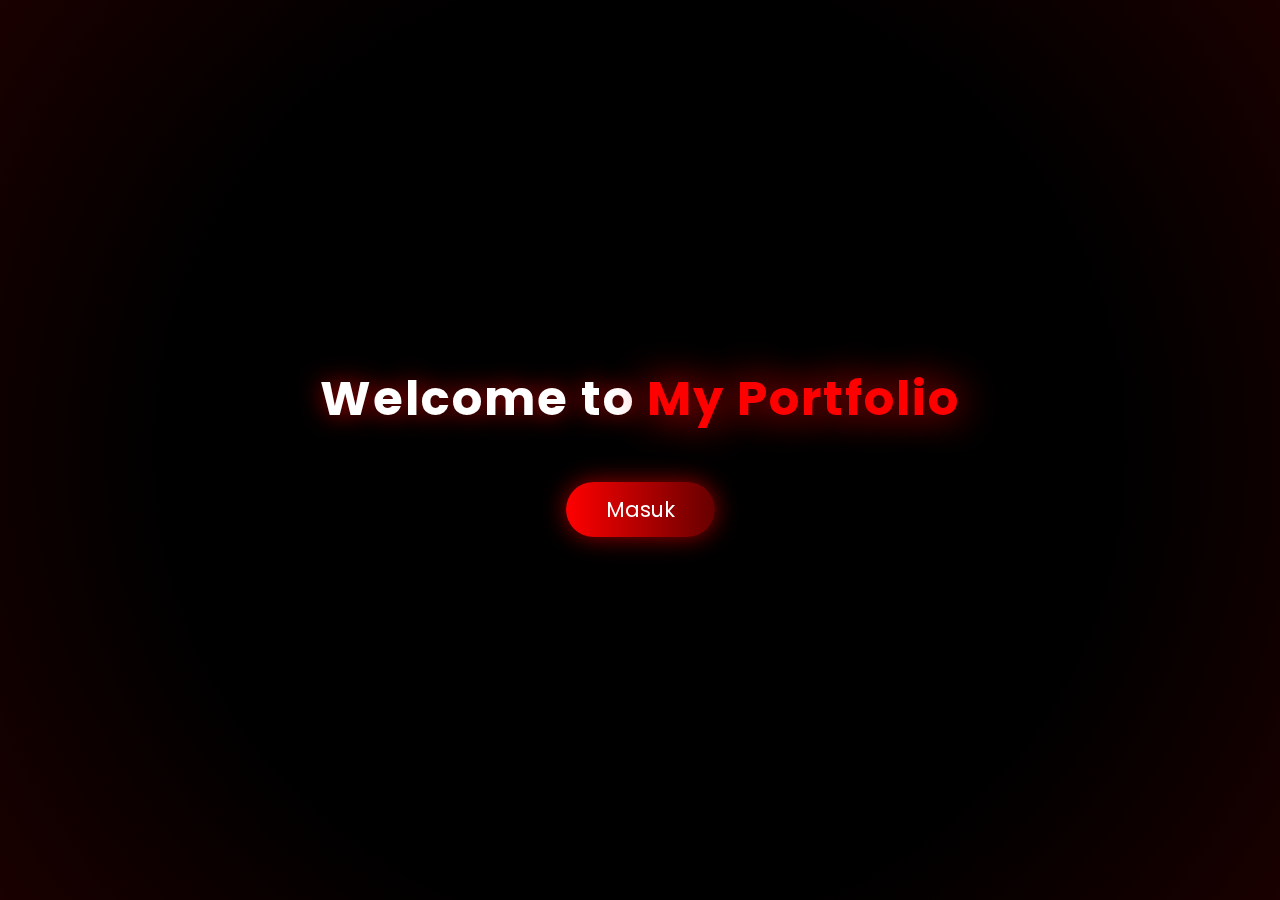
<file: index.html>
<!DOCTYPE html>
<html lang="en">

<head>

    <!-- Pengaturan karakter encoding untuk mendukung semua karakter Unicode -->
    <meta charset="UTF-8">

    <!-- Pengaturan viewport untuk responsivitas pada perangkat mobile -->
    <meta name="viewport" content="width=device-width, initial-scale=1.0">

    <!-- 
      Import Font Awesome untuk ikon sosial media dan navigasi
      Versi 6.5.1 dipilih untuk fitur dan ikon terbaru 
    -->
    <link rel="stylesheet" href="https://cdnjs.cloudflare.com/ajax/libs/font-awesome/6.5.1/css/all.min.css">

    <!-- 
      Import AOS (Animate On Scroll) library
      Digunakan untuk membuat animasi scroll yang menarik 
    -->
    <link rel="stylesheet" href="https://unpkg.com/aos@next/dist/aos.css" />

    <!-- Import file CSS custom untuk styling tambahan -->
    <link rel="stylesheet" href="style.css">
    <title>Portfolio Website</title>
</head>

<body>
<!-- 🔥 INTRO SECTION -->
<div class="intro">
  <div class="intro-content">
    <div class="intro-text">Welcome to <span>My Portfolio</span></div>
    <button class="enter-btn">Masuk</button>
  </div>
</div>
    <!-- 
      Navigation Section
      - Menggunakan sistem grid untuk layout
      - Includes logo dan menu navigasi
      - Responsive dengan hamburger menu untuk mobile 
    -->
    <nav>
        <div class="nav-container">

            <!-- 
              Logo dengan animasi zoom-in
              data-aos-duration: 1500ms untuk animasi yang smooth 
            -->
            <div class="logo" data-aos="zoom-in" data-aos-duration="1500">
                M.Raffi <span>Firmansyah</span>
            </div>

            <!-- 
              Navigation Links
              - Menggunakan fade-up animation dengan delays bertingkat
              - Active class untuk halaman yang sedang aktif 
            -->
            <div class="links">
                <div class="link active" data-aos="fade-up" data-aos-duration="1500" data-aos-delay="100"><a
                        href="index.html">Home</a></div>
                <div class="link" data-aos="fade-up" data-aos-duration="1500" data-aos-delay="200"><a
                        href="about.html">About</a></div>
                <div class="link" data-aos="fade-up" data-aos-duration="1500" data-aos-delay="300"><a
                        href="skill.html">Skills</a></div>
                <div class="link" data-aos="fade-up" data-aos-duration="1500" data-aos-delay="400"><a
                        href="service.html">Service</a></div>
                <div class="link" data-aos="fade-up" data-aos-duration="1500" data-aos-delay="500"><a
                        href="contact.html">Contact</a></div>
            </div>
        </div>

        <!-- 
          Hamburger Menu Icon
          - Muncul pada tampilan mobile
          - Menggunakan Font Awesome icon
          - onClick handler untuk membuka menu 
        -->
        <i class="fa-solid fa-bars hamburg" onclick="hamburg()"></i>

        <!-- 
          Dropdown Menu untuk Mobile
          - Berisi link navigasi yang sama
          - Muncul ketika hamburger menu diklik
          - Includes tombol close (x) 
        -->
        <div class="dropdown">
            <div class="links">
                <a href="index.html">Home</a>
                <a href="about.html">About</a>
                <a href="skill.html">Skills</a>
                <a href="service.html">Service</a>
                <a href="contact.html">Contact</a>
                <i class="fa-solid fa-xmark cancel" onclick="cancel()"></i>
            </div>
        </div>
    </nav>

    <!-- 
      Main Content Section
      - Menggunakan grid untuk layout dua kolom
      - Includes teks intro dan gambar profil 
    -->
    <section>
        <div class="main-container">
            <!-- 
              Content Container
              - Berisi heading, typewriter effect, dan social links
              - Setiap elemen memiliki animasi AOS yang berbeda 
            -->
            <div class="content">
                <!-- Heading dengan fade-left animation -->
                <h1 data-aos="fade-left" data-aos-duration="1500" data-aos-delay="700">Hey I'm <span>Raffi</span>
                </h1>

                <!-- 
                  Typewriter Effect
                  - Menggunakan JavaScript untuk animasi ketik
                  - Fade-right animation untuk container 
                -->
                <div data-aos="fade-right" data-aos-duration="1500" data-aos-delay="900" class="typewriter">I'm a <span
                        class="typewriter-text"></span><label for="">|</label></div>

                <!-- Paragraf deskripsi dengan flip-down animation -->
                <p data-aos="flip-down" data-aos-duration="1500" data-aos-delay="1100">Hai! Saya seorang Engineering Developer yang mencintai tantangan teknologi.
Setiap baris kode yang saya tulis adalah langkah menuju masa depan yang lebih pintar dan terhubung.
Mari kita ubah ide besar menjadi kenyataan digital yang luar biasa!</p>

                <!-- 
                  Social Media Links
                  - Menggunakan Font Awesome icons
                  - Fade-up animation dengan delays bertingkat 
                -->
                <div class="social-links">
                    <a data-aos="fade-up" data-aos-duration="1500" data-aos-delay="1300"><i
                            class="fa-brands fa-linkedin"></i></a>
                    <a href="#" data-aos="fade-up" data-aos-duration="1500" data-aos-delay="1400"><i
                            class="fa-brands fa-github"></i></a>
                    <a href="#" data-aos="fade-up" data-aos-duration="1500" data-aos-delay="1500"><i
                            class="fa-brands fa-facebook"></i></a>
                    <a href="#" data-aos="fade-up" data-aos-duration="1500" data-aos-delay="1600"><i
                            class="fa-brands fa-twitter"></i></a>
                </div>

                <!-- 
                  Download CV Button
                  - Zoom-out animation dengan delay terpanjang
                  - Styling didefinisikan di CSS 
                -->
                <div class="btn" data-aos="zoom-out" data-aos-duration="1500" data-aos-delay="1800">
                   <a href="cvraffi.pdf"><button>Download CV</button> </a>
                </div>
            </div>

            <!-- 
              Image Container
              - Menggunakan zoom-in animation
              - Durasi lebih panjang (3000ms) untuk efek dramatic 
            -->
            <div class="image" data-aos="zoom-in" data-aos-duration="3000">
                <img src="raffi5.jpeg" alt="">
            </div>
        </div>
    </section>

    <!-- 
      Script Imports
      - AOS library untuk animasi
      - Custom JavaScript untuk fungsionalitas tambahan 
    -->
    <script src="https://unpkg.com/aos@next/dist/aos.js"></script>
    <script>
        // Inisialisasi AOS dengan offset 0 untuk trigger tepat waktu
        AOS.init({ offset: 0, });
    </script>
    <script src="script.js"></script>
    <script>
    // 🔥 Intro dengan tombol "Masuk"
    const intro = document.querySelector('.intro');
    const enterBtn = document.querySelector('.enter-btn');

    enterBtn.addEventListener('click', () => {
        intro.classList.add('hidden'); // Sembunyikan intro
    });
</script>
</body>

</html>
<!-- Subscrbe YouTube Tamzidan Mahdiyin  -->
</file>
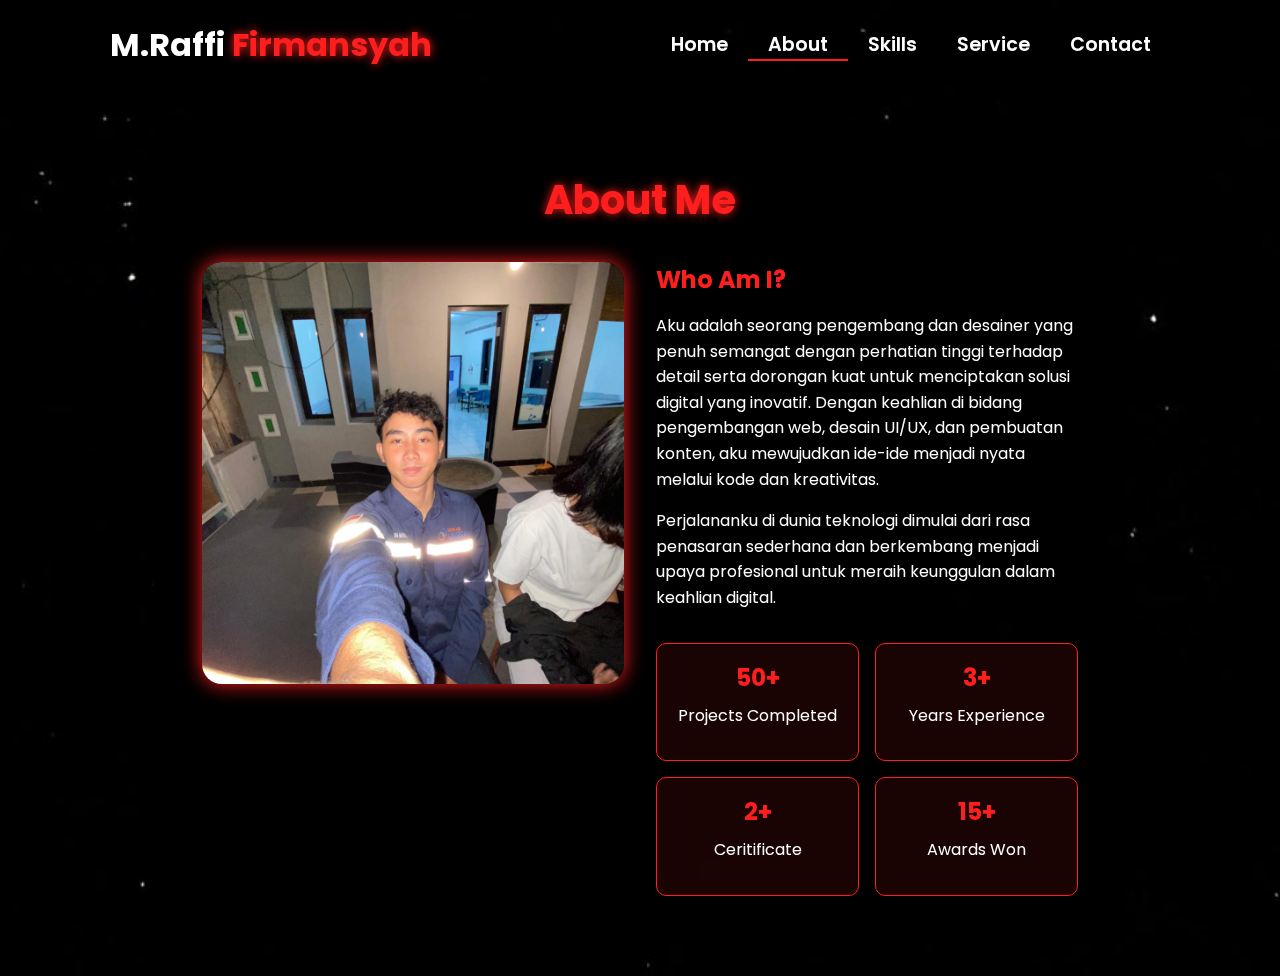
<file: about.html>
<!-- Subscribe Tamzidan Madiyin di YouTube -->

<!DOCTYPE html>
<html lang="en">

<head>
    <meta charset="UTF-8">
    <meta name="viewport" content="width=device-width, initial-scale=1.0">

    <!-- Link ke Font Awesome untuk ikon -->
    <link rel="stylesheet" href="https://cdnjs.cloudflare.com/ajax/libs/font-awesome/6.5.1/css/all.min.css">

    <!-- Link ke library animasi AOS -->
    <link rel="stylesheet" href="https://unpkg.com/aos@next/dist/aos.css" />

    <!-- CSS internal untuk styling halaman -->
    <style>
@import url("https://fonts.googleapis.com/css2?family=Poppins:wght@100;200;300;400;500;600&display=swap");

/* RESET */
* {
  padding: 0;
  margin: 0;
  font-family: "Poppins", sans-serif;
  box-sizing: border-box;
}

/* BODY */
body {
  width: 100%;
  min-height: 100vh;
  background-image: url("background.jpg");
  background-size: cover;
  overflow-x: hidden;
  position: relative;
  background-color: #0b0b0b;
}

/* NAVBAR */
nav {
  width: 100%;
  height: 10vh;
  position: relative;
  z-index: 1000;
}

.nav-container {
  width: 100%;
  height: 100%;
  display: flex;
  justify-content: space-around;
  align-items: center;
}

.logo {
  color: white;
  font-size: 2rem;
  font-weight: bold;
}

.logo span {
  color: #ff1e1e;
  text-shadow: 0 0 10px #ff1e1e;
}

.hamburg,
.cancel {
  cursor: pointer;
  position: absolute;
  right: 15px;
  top: 10px;
  color: white;
  display: none;
  font-size: clamp(2.5rem, 0.5rem + 5vw, 3rem);
}

.nav-container .links {
  display: flex;
}

.nav-container .links a {
  font-size: 1.2rem;
  color: white;
  margin: 0 20px;
  text-decoration: none;
  font-weight: 550;
  transition: 0.3s linear;
}

.nav-container .links a:hover {
  color: #ff1e1e;
  border-bottom: 2px solid #ff1e1e;
}

.nav-container .links .active {
  color: #ff1e1e;
  border-bottom: 2px solid #ff1e1e;
}

/* DROPDOWN */
.dropdown {
  z-index: 1000;
  position: fixed;
  top: 0;
  left: 0;
  right: 0;
  transform: translateY(-500px);
  width: 100%;
  height: auto;
  backdrop-filter: blur(4px) brightness(40%);
  box-shadow: 0 0 20px black;
  transition: 0.2s linear;
}

.dropdown .links a {
  display: flex;
  color: white;
  text-decoration: none;
  padding: 15px 0;
  justify-content: center;
  align-items: center;
  transition: 0.2s linear;
}

.dropdown .links a:hover {
  background-color: #ff1e1e;
}

/* ABOUT SECTION */
.about-container {
  width: 100%;
  min-height: 90vh;
  display: flex;
  justify-content: center;
  align-items: center;
  padding: 2rem;
  position: relative;
  z-index: 1;
}

.about-content {
  width: 80%;
  max-width: 1200px;
  background: rgba(0, 0, 0, 0.8);
  backdrop-filter: blur(10px);
  border-radius: 20px;
  padding: 3rem;
  color: white;
}

.about-header {
  text-align: center;
  margin-bottom: 2rem;
}

.about-header h1 {
  font-size: 2.5rem;
  color: #ff1e1e;
  text-shadow: 0 0 10px #ff1e1e;
  margin-bottom: 1rem;
}

.about-grid {
  display: grid;
  grid-template-columns: 1fr 1fr;
  gap: 2rem;
}

.about-image {
  width: 100%;
  aspect-ratio: 1;
  border-radius: 20px;
  overflow: hidden;
  box-shadow: 0 0 20px #ff1e1e;
}

.about-image img {
  width: 100%;
  height: 100%;
  object-fit: cover;
}

.about-text h2 {
  color: #ff1e1e;
  margin-bottom: 1rem;
}

.about-text p {
  line-height: 1.6;
  margin-bottom: 1rem;
}

/* STATISTIK */
.stats {
  display: grid;
  grid-template-columns: repeat(2, 1fr);
  gap: 1rem;
  margin-top: 2rem;
}

.stat-item {
  background: rgba(255, 30, 30, 0.1);
  padding: 1rem;
  border-radius: 10px;
  text-align: center;
  border: 1px solid #ff1e1e;
  cursor: pointer;
}

.stat-item h3 {
  color: #ff1e1e;
  font-size: 1.5rem;
  margin-bottom: 0.5rem;
}

/* CARD SECTION */
.content-grid {
  display: grid;
  grid-template-columns: repeat(auto-fit, minmax(280px, 1fr));
  gap: 2rem;
  padding: 2rem 0;
}

.content-card {
  background: rgba(255, 30, 30, 0.1);
  border-radius: 15px;
  overflow: hidden;
  transition: all 0.3s ease;
  cursor: pointer;
}

.content-card:hover {
  transform: translateY(-5px);
  box-shadow: 0 5px 15px rgba(255, 30, 30, 0.3);
}

.card-image {
  width: 100%;
  height: 200px;
  overflow: hidden;
}

.card-image img {
  width: 100%;
  height: 100%;
  object-fit: cover;
}

.card-info {
  padding: 1.5rem;
}

.card-info h3 {
  color: #ff1e1e;
  margin-bottom: 0.5rem;
}

.card-info p {
  font-size: 0.9rem;
  margin-bottom: 1rem;
}

.technology-tag {
  background: rgba(255, 30, 30, 0.2);
  padding: 0.3rem 0.8rem;
  border-radius: 15px;
  font-size: 0.8rem;
  color: #ff1e1e;
}

/* BACK BUTTON */
.back-button {
  display: inline-block;
  padding: 0.8rem 1.5rem;
  background: #ff1e1e;
  color: white;
  border-radius: 5px;
  text-decoration: none;
  margin-bottom: 2rem;
  transition: all 0.3s ease;
}

.back-button:hover {
  background: #b30000;
  transform: translateY(-2px);
}

/* ICONS & TESTIMONI */
.award-icon {
  font-size: 2rem;
  color: #ff1e1e;
  margin-bottom: 1rem;
}

.client-testimonial {
  font-style: italic;
  margin-top: 1rem;
  padding: 1rem;
  background: rgba(255, 30, 30, 0.05);
  border-radius: 10px;
}

/* RESPONSIVE */
@media (max-width: 884px) {
  .about-grid {
    grid-template-columns: 1fr;
  }
  nav .logo {
    position: absolute;
    top: 16px;
    left: 15px;
    font-size: 1.5rem;
  }
  .nav-container .links {
    display: none;
  }
  .hamburg,
  .cancel {
    display: block;
  }
}

@media (max-width: 440px) {
  .about-container {
    padding: 1rem;
  }
  .about-content {
    width: 95%;
    padding: 1.5rem;
  }
  .about-header h1 {
    font-size: 1.8rem;
  }
  .about-text h2 {
    font-size: 1.4rem;
  }
  .about-text p {
    font-size: 0.9rem;
    line-height: 1.4;
  }
  .about-image {
    width: 100%;
    max-height: 250px;
  }
  .stats {
    grid-template-columns: repeat(2, 1fr);
    gap: 0.8rem;
  }
  .stat-item {
    padding: 0.8rem;
  }
  .stat-item h3 {
    font-size: 1.2rem;
  }
  .stat-item p {
    font-size: 0.8rem;
  }
  .stat-item a {
    padding: 0.5rem;
    display: block;
  }
}

    </style>
    <title>About - Portfolio Website</title>
</head>

<body>

    <!-- Navigasi -->
    <nav>
        <div class="nav-container">
            <div class="logo" data-aos="zoom-in" data-aos-duration="1500">
                M.Raffi <span>Firmansyah</span>
            </div>
            <div class="links">
                <div class="link" data-aos="fade-up" data-aos-duration="1500" data-aos-delay="100"><a
                        href="index.html">Home</a></div>
                <div class="link active" data-aos="fade-up" data-aos-duration="1500" data-aos-delay="200"><a
                        href="about.html">About</a></div>
                <div class="link" data-aos="fade-up" data-aos-duration="1500" data-aos-delay="300"><a
                        href="skill.html">Skills</a></div>
                <div class="link" data-aos="fade-up" data-aos-duration="1500" data-aos-delay="400"><a
                        href="service.html">Service</a></div>
                <div class="link" data-aos="fade-up" data-aos-duration="1500" data-aos-delay="500"><a
                        href="contact.html">Contact</a></div>
            </div>
        </div>
        <i class="fa-solid fa-bars hamburg" onclick="hamburg()"></i>
        <div class="dropdown">
            <div class="links">
                <a href="index.html">Home</a>
                <a href="about.html">About</a>
                <a href="skill.html">Skills</a>
                <a href="service.html">Service</a>
                <a href="contact.html">Contact</a>
                <i class="fa-solid fa-xmark cancel" onclick="cancel()"></i>
            </div>
        </div>
    </nav>

    <!-- Konten utama halaman About -->
    <div class="about-container">
        <div class="about-content" id="aboutContent">
            <!-- Bagian header -->
            <div class="about-header" data-aos="fade-down" data-aos-duration="1500">
                <h1>About Me</h1>
            </div>

            <!-- Grid untuk gambar dan teks deskripsi -->
            <div class="about-grid">
                <div class="about-image" data-aos="fade-right" data-aos-duration="1500">
                    <img src="raffi6.jpeg" alt="About Image">
                </div>
                <div class="about-text" data-aos="fade-left" data-aos-duration="1500">
                    <h2>Who Am I?</h2>
                    <p>Aku adalah seorang pengembang dan desainer yang penuh semangat dengan perhatian tinggi terhadap detail serta dorongan kuat untuk menciptakan solusi digital yang inovatif. Dengan keahlian di bidang pengembangan web, desain UI/UX, dan pembuatan konten, aku mewujudkan ide-ide menjadi nyata melalui kode dan kreativitas.</p>
                    <p>Perjalananku di dunia teknologi dimulai dari rasa penasaran sederhana dan berkembang menjadi upaya profesional untuk meraih keunggulan dalam keahlian digital.</p>

                    <div class="stats">
                        <div class="stat-item" data-aos="zoom-in" data-aos-duration="1500" data-aos-delay="200"
                            onclick="showProjects()">
                            <h3>50+</h3>
                            <p>Projects Completed</p>
                        </div>
                        <div class="stat-item" data-aos="zoom-in" data-aos-duration="1500" data-aos-delay="400"
                            onclick="showExperience()">
                            <h3>3+</h3>
                            <p>Years Experience</p>
                        </div>
                        <div class="stat-item" data-aos="zoom-in" data-aos-duration="1500" data-aos-delay="600"
                            onclick="showClients()">
                            <h3>2+</h3>
                            <p>Ceritificate</p>
                        </div>
                        <div class="stat-item" data-aos="zoom-in" data-aos-duration="1500" data-aos-delay="800"
                            onclick="showAwards()">
                            <h3>15+</h3>
                            <p>Awards Won</p>
                        </div>
                    </div>
                </div>
            </div>
        </div>

        <!-- Link ke library animasi AOS -->
        <script src="https://unpkg.com/aos@next/dist/aos.js"></script>

        <!-- JavaScript untuk interaksi dan animasi halaman -->
        <script>

            // Inisialisasi library AOS
            AOS.init({ offset: 0 });

            // Fungsi untuk menampilkan menu hamburger
            function hamburg() {
                const navbar = document.querySelector(".dropdown")
                navbar.style.transform = "translateY(0px)"
            }

            // Fungsi untuk menyembunyikan menu hamburger
            function cancel() {
                const navbar = document.querySelector(".dropdown")
                navbar.style.transform = "translateY(-500px)"
            }

            // Fungsi untuk menampilkan daftar Project
            function showProjects() {
                const aboutContent = document.getElementById('aboutContent');
                aboutContent.innerHTML = `
                <a href="about.html" class="back-button" onclick="restoreInitialContent()">
                    <i class="fas fa-arrow-left"></i> Back
                </a>
                <div class="about-header" data-aos="fade-down" data-aos-duration="1500">
                    <h1>My Projects</h1>
                </div>
                <div class="content-grid">
                    ${generateProjectCards()}
                </div>
            `;
                AOS.refresh();
            }

            // Fungsi untuk menampilkan daftar Experience
            function showExperience() {
                const aboutContent = document.getElementById('aboutContent');
                aboutContent.innerHTML = `
                <a href="about.html" class="back-button" onclick="restoreInitialContent()">
                    <i class="fas fa-arrow-left"></i> Back
                </a>
                <div class="about-header" data-aos="fade-down" data-aos-duration="1500">
                    <h1>My Experience</h1>
                </div>
                <div class="content-grid">
                    ${generateExperienceCards()}
                </div>
            `;
                AOS.refresh();
            }

            // Fungsi untuk menampilkan daftar Clients
            function showClients() {
                const aboutContent = document.getElementById('aboutContent');
                aboutContent.innerHTML = `
                <a href="about.html" class="back-button" onclick="restoreInitialContent()">
                    <i class="fas fa-arrow-left"></i> Back
                </a>
                <div class="about-header" data-aos="fade-down" data-aos-duration="1500">
                    <h1>My Certificate</h1>
                </div>
                <div class="content-grid">
                    ${generateClientCards()}
                </div>
            `;
                AOS.refresh();
            }

            // Fungsi untuk menampilkan daftar Awards
            function showAwards() {
                const aboutContent = document.getElementById('aboutContent');
                aboutContent.innerHTML = `
                <a href="about.html" class="back-button" onclick="restoreInitialContent()">
                    <i class="fas fa-arrow-left"></i> Back
                </a>
                <div class="about-header" data-aos="fade-down" data-aos-duration="1500">
                    <h1>Awards & Recognition</h1>
                </div>
                <div class="content-grid">
                    ${generateAwardCards()}
                </div>
            `;
                AOS.refresh();
            }

            // Fungsi pembantu untuk menghasilkan kartu project
            function generateProjectCards() {
                const projects = [
                    {
                        title: "E-Commerce Platform",
                        image: "porto1.webp",
                        description: "A full-stack e-commerce solution with payment integration",
                        technologies: ["React", "Node.js", "MongoDB"]
                    },
                    {
                        title: "Portfolio Website",
                        image: "PORTO3.png",
                        description: "Responsive portfolio website with modern animations",
                        technologies: ["HTML", "CSS", "JavaScript"]
                    },
                    {
                        title: "Task Management App",
                        image: "porto2.png",
                        description: "Mobile-first task management application",
                        technologies: ["Vue.js", "Firebase"]
                    }
                    // Add more projects as needed
                ];

                return projects.map(project => `
                <div class="content-card" data-aos="fade-up">
                    <div class="card-image">
                        <img src="${project.image}" alt="${project.title}">
                    </div>
                    <div class="card-info">
                        <h3>${project.title}</h3>
                        <p>${project.description}</p>
                        <div class="technologies">
                            ${project.technologies.map(tech => `
                                <span class="technology-tag">${tech}</span>
                            `).join('')}
                        </div>
                    </div>
                </div>
            `).join('');
            }

            // Fungsi pembantu untuk menghasilkan kartu experience
            function generateExperienceCards() {
                const experiences = [
                    {
                        title: "Junior Web Developer",
                        company: "Tech Solutions Inc,Univesity of Surabaya",
                        period: "2024 - Present",
                        description: "Leading frontend development team and implementing modern web solutions"
                    },
                    {
                        title: "Frontend Developer,University of Surabaya",
                        company: "Digital Agency",
                        period: "2024 - Present",
                        description: "Developed responsive websites and web applications"
                    }
                    // Add more experiences as needed
                ];

                return experiences.map(exp => `
                <div class="content-card" data-aos="fade-up">
                    <div class="card-info">
                        <h3>${exp.title}</h3>
                        <h4>${exp.company}</h4>
                        <p class="period">${exp.period}</p>
                        <p>${exp.description}</p>
                    </div>
                </div>
            `).join('');
            }

            // Fungsi pembantu untuk menghasilkan kartu client
            function generateClientCards() {
                const clients = [
                    {
                        name: "M.Raffi Firmansyah",
                        company: "Introduction To Financial Library",
                        image: "raffi1.jpeg",
                        testimonial: "Certificate with Dicoding"
                    },
                    {
                        name: "M.Raffi Firmansyah",
                        company: "Belajar Dasar AI",
                        image: "raffi2.jpeg",
                        testimonial: "Certificate with Dicoding"
                    }
                    // Add more clients as needed
                ];

                return clients.map(client => `
                <div class="content-card" data-aos="fade-up">
                    <div class="card-image">
                        <img src="${client.image}" alt="${client.name}">
                    </div>
                    <div class="card-info">
                        <h3>${client.name}</h3>
                        <h4>${client.company}</h4>
                        <p class="client-testimonial">"${client.testimonial}"</p>
                    </div>
                </div>
            `).join('');
            }

            // Fungsi pembantu untuk menghasilkan kartu award
            function generateAwardCards() {
                const awards = [
                    {
                        title: "Best Web Design",
                        organization: "Design Awards 2023",
                        description: "Recognition for exceptional web design and user experience"
                    },
                    {
                        title: "Motivasional Award",
                        organization: "International Karate Championship Unesa Rector Cuo 2023",
                        description: "1st Place Of Male Kumite -52kg Yunior Putra at Graha Unesa"
                    },
                    {
                        title: "Motivasional Award",
                        organization: "Kejuaraan Karate Se-Jawa Timur",
                        description: "1st Place Of Male Kumite -55kg Yunior Putra Soegijat Baba Cup,Surabaya"
                    },
                    {
                        title: "Motivasional Award",
                        organization: "Kejuaaan Karate Piala Walikota Malang",
                        description: "3rd Place Of Male Kumite -55kg Yuniot Putra at Gor Ken Arok Malang"
                    }
                    // Add more awards as needed
                ];

                return awards.map(award => `
                <div class="content-card" data-aos="fade-up">
                    <div class="card-info">
                        <div class="award-icon">
                            <i class="fas fa-trophy"></i>
                        </div>
                        <h3>${award.title}</h3>
                        <h4>${award.organization}</h4>
                        <p>${award.description}</p>
                    </div>
                </div>
            `).join('');
            }

            // Fungsi untuk mengembalikan konten awal
            function restoreInitialContent() {
                const aboutContent = document.getElementById('aboutContent');
                aboutContent.innerHTML = `
                <div class="about-header" data-aos="fade-down" data-aos-duration="1500">
                    <h1>About Me</h1>
                </div>
                <div class="about-grid">
                    <div class="about-image" data-aos="fade-right" data-aos-duration="1500">
                        <img src="img/zoro.jpg" alt="About Image">
                    </div>
                    <div class="about-text" data-aos="fade-left" data-aos-duration="1500">
                        <h2>Who Am I?</h2>
                        <p>I'm a passionate developer and designer with a keen eye for detail and a drive for creating
                            innovative digital solutions. With expertise in web development, UI/UX design, and content
                            creation, I bring ideas to life through code and creativity.</p>
                        <p>My journey in technology began with a simple curiosity and has evolved into a professional
                            pursuit of excellence in digital craftsmanship.</p>

                        <div class="stats">
                            <div class="stat-item" data-aos="zoom-in" data-aos-duration="1500" data-aos-delay="200" onclick="showProjects()">
                                <h3>50+</h3>
                                <p>Projects Completed</p>
                            </div>
                            <div class="stat-item" data-aos="zoom-in" data-aos-duration="1500" data-aos-delay="400" onclick="showExperience()">
                                <h3>3+</h3>
                                <p>Years Experience</p>
                            </div>
                            <div class="stat-item" data-aos="zoom-in" data-aos-duration="1500" data-aos-delay="600" onclick="showClients()">
                                <h3>20+</h3>
                                <p>Happy Clients</p>
                            </div>
                            <div class="stat-item" data-aos="zoom-in" data-aos-duration="1500" data-aos-delay="800" onclick="showAwards()">
                                <h3>15+</h3>
                                <p>Awards Won</p>
                            </div>
                        </div>
                    </div>
                </div>
            `;
                AOS.refresh();
            }

        </script>
</body>

</html>

<!-- Subscribe Tamzidan Madiyin di YouTube -->
</file>
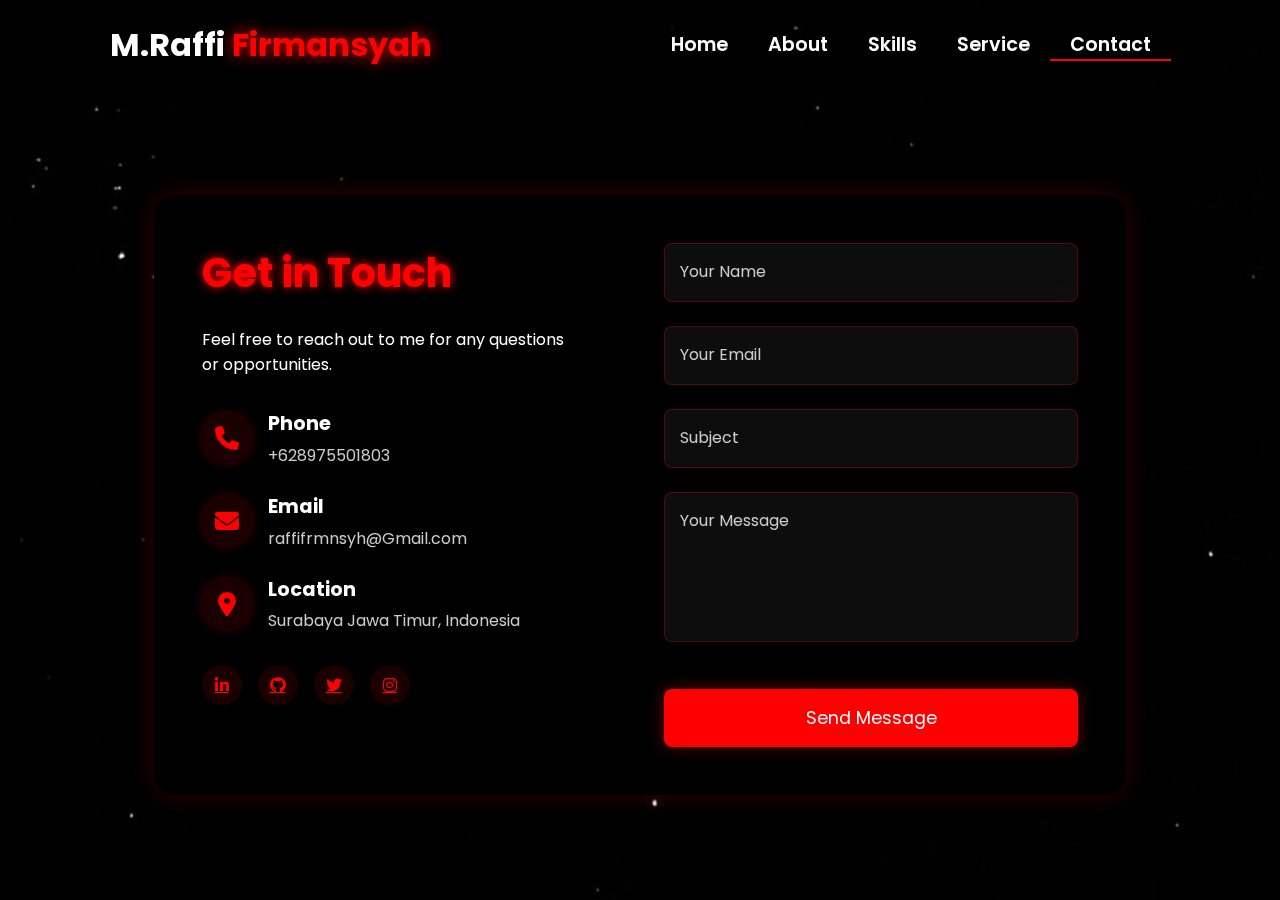
<file: contact.html>
<!-- Subscribe Tamzidan Madiyin di YouTube -->
<!DOCTYPE html>
<html lang="en">

<head>
    <meta charset="UTF-8">
    <meta name="viewport" content="width=device-width, initial-scale=1.0">
    <link rel="stylesheet" href="https://cdnjs.cloudflare.com/ajax/libs/font-awesome/6.5.1/css/all.min.css">
    <link rel="stylesheet" href="https://unpkg.com/aos@next/dist/aos.css" />
    <style>
       @import url("https://fonts.googleapis.com/css2?family=Poppins:wght@100;200;300;400;500;600&display=swap");

* {
    padding: 0;
    margin: 0;
    font-family: "Poppins", sans-serif;
    box-sizing: border-box;
}

body {
    width: 100%;
    height: 100vh;
    background-image: url("background.jpg");
    background-size: cover;
    overflow: auto;
    position: relative;
    background-color: #0a0a0a; /* 🔴 DIGANTI: dasar hitam pekat */
}

nav {
    width: 100%;
    height: 10vh;
    position: relative;
    z-index: 1000;
}

.nav-container {
    width: 100%;
    height: 100%;
    display: flex;
    justify-content: space-around;
    align-items: center;
}

.logo {
    color: white;
    font-size: 2rem;
    font-weight: bold;
}

.logo span {
    color: #ff0000; /* 🔴 DIGANTI */
    text-shadow: 0 0 15px #ff0000; /* 🔴 DIGANTI */
}

.hamburg,
.cancel {
    cursor: pointer;
    position: absolute;
    right: 15px;
    top: 10px;
    color: white;
    display: none;
    font-size: clamp(2.5rem, 0.5rem + 5vw, 3rem);
}

.nav-container .links {
    display: flex;
}

.nav-container .links a {
    font-size: 1.2rem;
    color: white;
    margin: 0 20px;
    text-decoration: none;
    font-weight: 550;
    transition: 0.3s linear;
}

.nav-container .links a:hover {
    color: #ff0000; /* 🔴 DIGANTI */
    border-bottom: 2px solid #ff0000; /* 🔴 DIGANTI */
}

.nav-container .links .active {
    color: #ff0000; /* 🔴 DIGANTI */
    border-bottom: 2px solid #ff0000; /* 🔴 DIGANTI */
}

.dropdown {
    z-index: 1000;
    position: fixed;
    top: 0;
    left: 0;
    right: 0;
    transform: translateY(-500px);
    width: 100%;
    height: auto;
    backdrop-filter: blur(4px) brightness(40%);
    box-shadow: 0 0 20px black;
    transition: 0.2s linear;
}

.dropdown .links a {
    display: flex;
    color: white;
    text-decoration: none;
    padding: 15px 0;
    justify-content: center;
    align-items: center;
    transition: 0.2s linear;
}

.dropdown .links a:hover {
    background-color: #ff0000; /* 🔴 DIGANTI */
}

/* Contact Section Styles */
.contact-container {
    width: 100%;
    min-height: 90vh;
    display: flex;
    justify-content: center;
    align-items: center;
    padding: 2rem;
}

.contact-content {
    width: 80%;
    max-width: 1200px;
    background: rgba(0, 0, 0, 0.85); /* 🔴 DIGANTI */
    backdrop-filter: blur(10px);
    border-radius: 20px;
    padding: 3rem;
    color: white;
    display: grid;
    grid-template-columns: 1fr 1fr;
    gap: 3rem;
    box-shadow: 0 0 25px rgba(255, 0, 0, 0.2); /* 🔴 DIGANTI */
}

.contact-info {
    padding-right: 2rem;
}

.contact-header h1 {
    font-size: 2.5rem;
    color: #ff0000; /* 🔴 DIGANTI */
    text-shadow: 0 0 10px #ff0000; /* 🔴 DIGANTI */
    margin-bottom: 1.5rem;
}

.contact-details {
    margin-top: 2rem;
}

.contact-item {
    display: flex;
    align-items: center;
    margin-bottom: 1.5rem;
}

.contact-icon {
    width: 50px;
    height: 50px;
    background: rgba(255, 0, 0, 0.1); /* 🔴 DIGANTI */
    border-radius: 50%;
    display: flex;
    justify-content: center;
    align-items: center;
    margin-right: 1rem;
    box-shadow: 0 0 10px rgba(255, 0, 0, 0.3); /* 🔴 DIGANTI */
}

.contact-icon i {
    font-size: 1.5rem;
    color: #ff0000; /* 🔴 DIGANTI */
}

.contact-text h3 {
    font-size: 1.2rem;
    margin-bottom: 0.3rem;
}

.contact-text p {
    color: #cccccc;
}

.contact-form form {
    display: flex;
    flex-direction: column;
    gap: 1.5rem;
}

.form-group {
    position: relative;
}

.form-group input,
.form-group textarea {
    width: 100%;
    padding: 1rem;
    background: rgba(255, 255, 255, 0.05); /* 🔴 DIGANTI */
    border: 1px solid rgba(255, 0, 0, 0.3); /* 🔴 DIGANTI */
    border-radius: 8px;
    color: white;
    font-size: 1rem;
    transition: all 0.3s ease;
}

.form-group textarea {
    height: 150px;
    resize: none;
}

.form-group input:focus,
.form-group textarea:focus {
    outline: none;
    border-color: #ff0000; /* 🔴 DIGANTI */
    box-shadow: 0 0 10px rgba(255, 0, 0, 0.4); /* 🔴 DIGANTI */
}

.form-group label {
    position: absolute;
    left: 1rem;
    top: 1rem;
    color: #cccccc;
    transition: all 0.3s ease;
    pointer-events: none;
}

.form-group input:focus~label,
.form-group input:valid~label,
.form-group textarea:focus~label,
.form-group textarea:valid~label {
    top: -0.5rem;
    left: 0.8rem;
    font-size: 0.8rem;
    padding: 0 0.5rem;
    background: rgba(0, 0, 0, 0.7);
    color: #ff0000; /* 🔴 DIGANTI */
}

.submit-btn {
    padding: 1rem 2rem;
    background: #ff0000; /* 🔴 DIGANTI */
    border: none;
    border-radius: 8px;
    color: white;
    font-size: 1.1rem;
    cursor: pointer;
    transition: all 0.3s ease;
    margin-top: 1rem;
    box-shadow: 0 0 15px rgba(255, 0, 0, 0.4); /* 🔴 DIGANTI */
}

.submit-btn:hover {
    background: transparent;
    border: 2px solid #ff0000; /* 🔴 DIGANTI */
    box-shadow: 0 0 20px rgba(255, 0, 0, 0.6); /* 🔴 DIGANTI */
}

.social-links {
    margin-top: 2rem;
    display: flex;
    gap: 1rem;
}

.social-links a {
    width: 40px;
    height: 40px;
    background: rgba(255, 0, 0, 0.1); /* 🔴 DIGANTI */
    border-radius: 50%;
    display: flex;
    justify-content: center;
    align-items: center;
    color: #ff0000; /* 🔴 DIGANTI */
    transition: all 0.3s ease;
}

.social-links a:hover {
    background: #ff0000; /* 🔴 DIGANTI */
    color: white;
    transform: translateY(-5px);
    box-shadow: 0 0 15px rgba(255, 0, 0, 0.5); /* 🔴 DIGANTI */
}

@media (max-height: 800px) {
    body {
        height: auto;
        min-height: 100vh;
    }

    .contact-container {
        height: auto;
        min-height: 90vh;
    }
}

@media (max-width: 884px) {
    nav .logo {
        position: absolute;
        top: 16px;
        left: 15px;
        font-size: 1.5rem;
    }

    .nav-container .links {
        display: none;
    }

    .hamburg,
    .cancel {
        display: block;
    }

    .contact-content {
        grid-template-columns: 1fr;
        gap: 2rem;
    }

    .contact-info {
        padding-right: 0;
    }
}

@media (max-width: 640px) {
    .contact-container {
        padding: 1rem;
    }

    .contact-content {
        width: 95%;
        padding: 1.5rem;
    }

    .contact-header h1 {
        font-size: 2rem;
    }

    .contact-item {
        flex-direction: column;
        text-align: center;
    }

    .contact-icon {
        margin-right: 0;
        margin-bottom: 1rem;
    }
}

    </style>
    <title>Contact - Portfolio Website</title>
</head>

<body>
    <nav>
        <div class="nav-container">
            <div class="logo" data-aos="zoom-in" data-aos-duration="1500">
                M.Raffi <span>Firmansyah</span>
            </div>
            <div class="links">
                <div class="link" data-aos="fade-up" data-aos-duration="1500" data-aos-delay="100"><a
                        href="index.html">Home</a></div>
                <div class="link" data-aos="fade-up" data-aos-duration="1500" data-aos-delay="200"><a
                        href="about.html">About</a></div>
                <div class="link" data-aos="fade-up" data-aos-duration="1500" data-aos-delay="300"><a
                        href="skill.html">Skills</a></div>
                <div class="link" data-aos="fade-up" data-aos-duration="1500" data-aos-delay="400"><a
                        href="service.html">Service</a></div>
                <div class="link active" data-aos="fade-up" data-aos-duration="1500" data-aos-delay="500"><a
                        href="contact.html">Contact</a></div>
            </div>
        </div>
        <i class="fa-solid fa-bars hamburg" onclick="hamburg()"></i>
        <div class="dropdown">
            <div class="links">
                <a href="index.html">Home</a>
                <a href="about.html">About</a>
                <a href="skill.html">Skills</a>
                <a href="service.html">Service</a>
                <a href="contact.html">Contact</a>
                <i class="fa-solid fa-xmark cancel" onclick="cancel()"></i>
            </div>
        </div>
    </nav>

    <div class="contact-container">
        <div class="contact-content">
            <div class="contact-info">
                <div class="contact-header" data-aos="fade-right" data-aos-duration="1500">
                    <h1>Get in Touch</h1>
                    <p>Feel free to reach out to me for any questions or opportunities.</p>
                </div>

                <div class="contact-details">
                    <div class="contact-item" data-aos="fade-right" data-aos-duration="1500" data-aos-delay="200">
                        <div class="contact-icon">
                            <i class="fas fa-phone"></i>
                        </div>
                        <div class="contact-text">
                            <h3>Phone</h3>
                            <p>+628975501803</p>
                        </div>
                    </div>

                    <div class="contact-item" data-aos="fade-right" data-aos-duration="1500" data-aos-delay="400">
                        <div class="contact-icon">
                            <i class="fas fa-envelope"></i>
                        </div>
                        <div class="contact-text">
                            <h3>Email</h3>
                            <p>raffifrmnsyh@Gmail.com</p>
                        </div>
                    </div>

                    <div class="contact-item" data-aos="fade-right" data-aos-duration="1500" data-aos-delay="600">
                        <div class="contact-icon">
                            <i class="fas fa-location-dot"></i>
                        </div>
                        <div class="contact-text">
                            <h3>Location</h3>
                            <p>Surabaya Jawa Timur, Indonesia</p>
                        </div>
                    </div>
                </div>

                <div class="social-links" data-aos="fade-up" data-aos-duration="1500" data-aos-delay="800">
                    <a href="#"><i class="fab fa-linkedin-in"></i></a>
                    <a href="#"><i class="fab fa-github"></i></a>
                    <a href="#"><i class="fab fa-twitter"></i></a>
                    <a href="#"><i class="fab fa-instagram"></i></a>
                </div>
            </div>

            <div class="contact-form" data-aos="fade-left" data-aos-duration="1500" data-aos-delay="200">
                <form action="https://formspree.io/f/mwppavbk" method="POST">
                    <div class="form-group">
                        <input type="text" id="name" name="name" required>
                        <label for="name">Your Name</label>
                    </div>

                    <div class="form-group">
                        <input type="email" id="email" name="email" required>
                        <label for="email">Your Email</label>
                    </div>

                    <div class="form-group">
                        <input type="text" id="subject" name="subject" required>
                        <label for="subject">Subject</label>
                    </div>

                    <div class="form-group">
                        <textarea id="message" name="message" required></textarea>
                        <label for="message">Your Message</label>
                    </div>

                    <button type="submit" class="submit-btn">Send Message</button>
                </form>
            </div>
        </div>
    </div>

    <script src="https://unpkg.com/aos@next/dist/aos.js"></script>
    <script>
        AOS.init({ offset: 0, });
    </script>
    <script src="script.js"></script>
</body>

</html>
<!-- Subscrbe YouTube Tamzidan Mahdiyin  -->
</file>
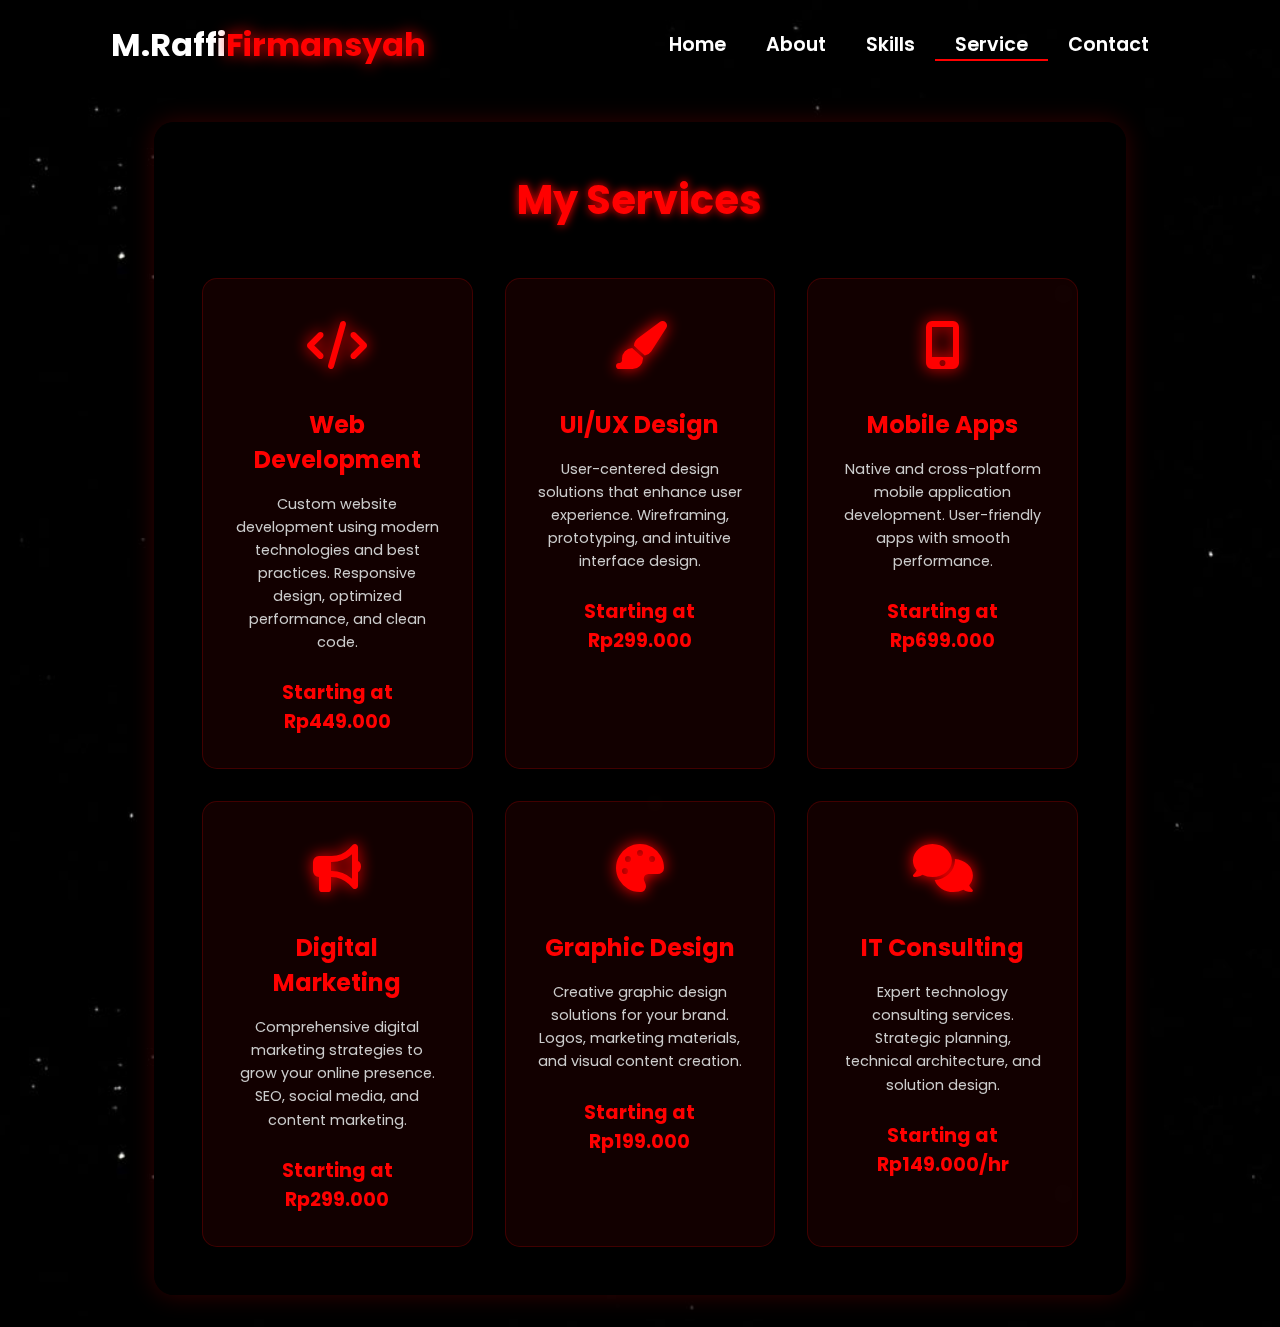
<file: service.html>
<!DOCTYPE html>
<html lang="en">
<head>
    <meta charset="UTF-8">
    <meta name="viewport" content="width=device-width, initial-scale=1.0">
    <link rel="stylesheet" href="https://cdnjs.cloudflare.com/ajax/libs/font-awesome/6.5.1/css/all.min.css">
    <link rel="stylesheet" href="https://unpkg.com/aos@next/dist/aos.css" />
    <style>
       @import url("https://fonts.googleapis.com/css2?family=Poppins:wght@100;200;300;400;500;600&display=swap");

* {
    padding: 0;
    margin: 0;
    font-family: "Poppins", sans-serif;
    box-sizing: border-box;
}

body {
    width: 100%;
    height: 100vh;
    background-image: url("background.jpg");
    background-size: cover;
    overflow: auto;
    position: relative;
    background-color: #0a0a0a; /* 🔴 DIGANTI: warna dasar hitam pekat */
}

nav {
    width: 100%;
    height: 10vh;
    position: relative;
    z-index: 1000;
}

.nav-container {
    width: 100%;
    height: 100%;
    display: flex;
    justify-content: space-around;
    align-items: center;
}

.logo {
    color: white;
    font-size: 2rem;
    font-weight: bold;
}

.logo span {
    color: #ff0000; /* 🔴 DIGANTI: merah darah */
    text-shadow: 0 0 15px #ff0000; /* 🔴 DIGANTI */
}

.hamburg, .cancel {
    cursor: pointer;
    position: absolute;
    right: 15px;
    top: 10px;
    color: white;
    display: none;
    font-size: clamp(2.5rem, 0.5rem + 5vw, 3rem);
}

.nav-container .links {
    display: flex;
}

.nav-container .links a {
    font-size: 1.2rem;
    color: white;
    margin: 0 20px;
    text-decoration: none;
    font-weight: 550;
    transition: 0.3s linear;
}

.nav-container .links a:hover {
    color: #ff0000; /* 🔴 DIGANTI */
    border-bottom: 2px solid #ff0000; /* 🔴 DIGANTI */
}

.nav-container .links .active {
    color: #ff0000; /* 🔴 DIGANTI */
    border-bottom: 2px solid #ff0000; /* 🔴 DIGANTI */
}

.dropdown {
    z-index: 1000;
    position: fixed;
    top: 0;
    left: 0;
    right: 0;
    transform: translateY(-500px);
    width: 100%;
    height: auto;
    backdrop-filter: blur(4px) brightness(40%);
    box-shadow: 0 0 20px black;
    transition: 0.2s linear;
}

.dropdown .links a {
    display: flex;
    color: white;
    text-decoration: none;
    padding: 15px 0;
    justify-content: center;
    align-items: center;
    transition: 0.2s linear;
}

.dropdown .links a:hover {
    background-color: #ff0000; /* 🔴 DIGANTI */
}

/* Service Section Styles */
.services-container {
    width: 100%;
    min-height: 90vh;
    display: flex;
    justify-content: center;
    align-items: center;
    padding: 2rem;
}

.services-content {
    width: 80%;
    max-width: 1200px;
    background: rgba(0, 0, 0, 0.85); /* 🔴 DIGANTI */
    backdrop-filter: blur(10px);
    border-radius: 20px;
    padding: 3rem;
    color: white;
    box-shadow: 0 0 25px rgba(255, 0, 0, 0.2); /* 🔴 DIGANTI */
}

.services-header {
    text-align: center;
    margin-bottom: 3rem;
}

.services-header h1 {
    font-size: 2.5rem;
    color: #ff0000; /* 🔴 DIGANTI */
    text-shadow: 0 0 10px #ff0000; /* 🔴 DIGANTI */
    margin-bottom: 1rem;
}

.services-grid {
    display: grid;
    grid-template-columns: repeat(3, 1fr);
    gap: 2rem;
}

.service-card {
    background: rgba(255, 0, 0, 0.07); /* 🔴 DIGANTI */
    border-radius: 15px;
    padding: 2rem;
    text-align: center;
    transition: all 0.3s ease;
    cursor: pointer;
    border: 1px solid rgba(255, 0, 0, 0.2); /* 🔴 DIGANTI */
}

.service-card:hover {
    transform: translateY(-10px);
    box-shadow: 0 0 20px rgba(255, 0, 0, 0.6); /* 🔴 DIGANTI */
}

.service-icon {
    font-size: 3rem;
    color: #ff0000; /* 🔴 DIGANTI */
    margin-bottom: 1.5rem;
    text-shadow: 0 0 15px #ff0000; /* 🔴 DIGANTI */
}

.service-title {
    font-size: 1.5rem;
    color: #ff0000; /* 🔴 DIGANTI */
    margin-bottom: 1rem;
}

.service-description {
    font-size: 0.9rem;
    line-height: 1.6;
    color: #cccccc;
}

.service-price {
    margin-top: 1.5rem;
    font-size: 1.2rem;
    color: #ff0000; /* 🔴 DIGANTI */
    font-weight: bold;
}

@media (max-height: 800px) {
    body {
        height: auto;
        min-height: 100vh;
    }

    .services-container {
        height: auto;
        min-height: 90vh;
    }
}

@media (max-width: 884px) {
    .services-grid {
        grid-template-columns: repeat(2, 1fr);
    }

    nav .logo {
        position: absolute;
        top: 16px;
        left: 15px;
        font-size: 1.5rem;
    }

    .nav-container .links {
        display: none;
    }

    .hamburg, .cancel {
        display: block;
    }
}

@media (max-width: 640px) {
    .services-container {
        padding: 1rem;
    }

    .services-content {
        width: 95%;
        padding: 1.5rem;
    }

    .services-grid {
        grid-template-columns: 1fr;
    }

    .services-header h1 {
        font-size: 2rem;
    }

    .service-card {
        padding: 1.5rem;
    }
}

    </style>
    <title>Services - Portfolio Website</title>
</head>
<body>
    <nav>
        <div class="nav-container">
            <div class="logo" data-aos="zoom-in" data-aos-duration="1500">
                M.Raffi<span>Firmansyah</span>
            </div>
            <div class="links">
                <div class="link" data-aos="fade-up" data-aos-duration="1500" data-aos-delay="100"><a href="index.html">Home</a></div>
                <div class="link" data-aos="fade-up" data-aos-duration="1500" data-aos-delay="200"><a href="about.html">About</a></div>
                <div class="link" data-aos="fade-up" data-aos-duration="1500" data-aos-delay="300"><a href="skill.html">Skills</a></div>
                <div class="link active" data-aos="fade-up" data-aos-duration="1500" data-aos-delay="400"><a href="service.html">Service</a></div>
                <div class="link" data-aos="fade-up" data-aos-duration="1500" data-aos-delay="500"><a href="contact.html">Contact</a></div>
            </div>
        </div>
        <i class="fa-solid fa-bars hamburg" onclick="hamburg()"></i>
        <div class="dropdown">
            <div class="links">
                <a href="index.html">Home</a>
                <a href="about.html">About</a>
                <a href="skill.html">Skills</a>
                <a href="service.html">Service</a>
                <a href="contact.html">Contact</a>
                <i class="fa-solid fa-xmark cancel" onclick="cancel()"></i>
            </div>
        </div>
    </nav>

    <div class="services-container">
        <div class="services-content">
            <div class="services-header" data-aos="fade-down" data-aos-duration="1500">
                <h1>My Services</h1>
            </div>
            <div class="services-grid">
                <!-- Web Development -->
                <div class="service-card" data-aos="fade-up" data-aos-duration="1500" data-aos-delay="100">
                    <div class="service-icon">
                        <i class="fas fa-code"></i>
                    </div>
                    <h3 class="service-title">Web Development</h3>
                    <p class="service-description">Custom website development using modern technologies and best practices. Responsive design, optimized performance, and clean code.</p>
                    <div class="service-price">Starting at Rp449.000</div>
                </div>

                <!-- UI/UX Design -->
                <div class="service-card" data-aos="fade-up" data-aos-duration="1500" data-aos-delay="300">
                    <div class="service-icon">
                        <i class="fas fa-paint-brush"></i>
                    </div>
                    <h3 class="service-title">UI/UX Design</h3>
                    <p class="service-description">User-centered design solutions that enhance user experience. Wireframing, prototyping, and intuitive interface design.</p>
                    <div class="service-price">Starting at Rp299.000</div>
                </div>

                <!-- Mobile App Development -->
                <div class="service-card" data-aos="fade-up" data-aos-duration="1500" data-aos-delay="500">
                    <div class="service-icon">
                        <i class="fas fa-mobile-alt"></i>
                    </div>
                    <h3 class="service-title">Mobile Apps</h3>
                    <p class="service-description">Native and cross-platform mobile application development. User-friendly apps with smooth performance.</p>
                    <div class="service-price">Starting at Rp699.000</div>
                </div>

                <!-- Digital Marketing -->
                <div class="service-card" data-aos="fade-up" data-aos-duration="1500" data-aos-delay="700">
                    <div class="service-icon">
                        <i class="fas fa-bullhorn"></i>
                    </div>
                    <h3 class="service-title">Digital Marketing</h3>
                    <p class="service-description">Comprehensive digital marketing strategies to grow your online presence. SEO, social media, and content marketing.</p>
                    <div class="service-price">Starting at Rp299.000</div>
                </div>

                <!-- Graphic Design -->
                <div class="service-card" data-aos="fade-up" data-aos-duration="1500" data-aos-delay="900">
                    <div class="service-icon">
                        <i class="fas fa-palette"></i>
                    </div>
                    <h3 class="service-title">Graphic Design</h3>
                    <p class="service-description">Creative graphic design solutions for your brand. Logos, marketing materials, and visual content creation.</p>
                    <div class="service-price">Starting at Rp199.000</div>
                </div>

                <!-- Consulting -->
                <div class="service-card" data-aos="fade-up" data-aos-duration="1500" data-aos-delay="1100">
                    <div class="service-icon">
                        <i class="fas fa-comments"></i>
                    </div>
                    <h3 class="service-title">IT Consulting</h3>
                    <p class="service-description">Expert technology consulting services. Strategic planning, technical architecture, and solution design.</p>
                    <div class="service-price">Starting at Rp149.000/hr</div>
                </div>
            </div>
        </div>
    </div>

    <script src="https://unpkg.com/aos@next/dist/aos.js"></script>
    <script>
        AOS.init({offset: 0});
        
        function hamburg() {
            const navbar = document.querySelector(".dropdown")
            navbar.style.transform = "translateY(0px)"
        }
        
        function cancel() {
            const navbar = document.querySelector(".dropdown")
            navbar.style.transform = "translateY(-500px)"
        }
    </script>
</body>
</html>
</file>
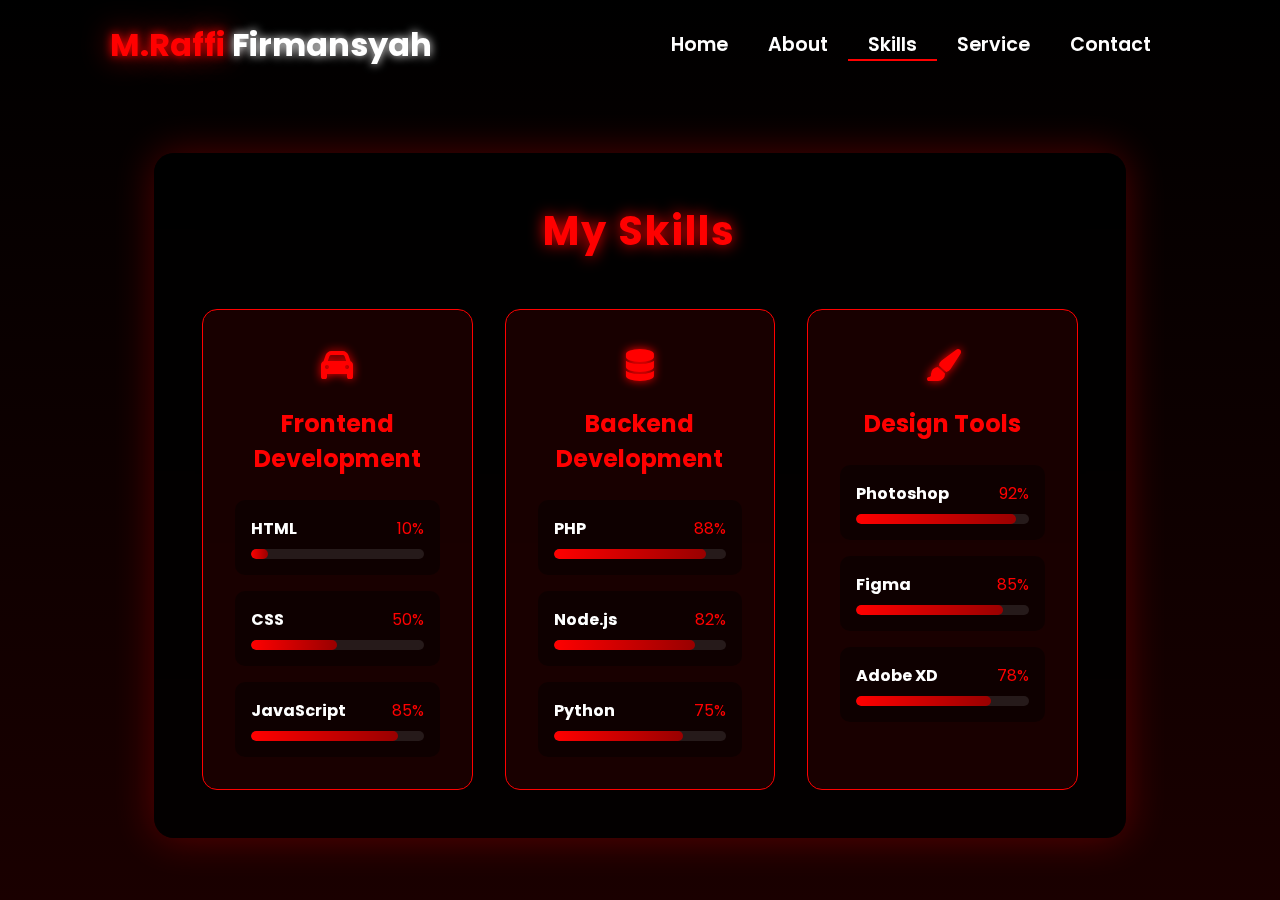
<file: skill.html>
<!DOCTYPE html>
<html lang="en">
<head>
    <meta charset="UTF-8">
    <meta name="viewport" content="width=device-width, initial-scale=1.0">
    <link rel="stylesheet" href="https://cdnjs.cloudflare.com/ajax/libs/font-awesome/6.5.1/css/all.min.css">
    <link rel="stylesheet" href="https://unpkg.com/aos@next/dist/aos.css" />
    <style>
       @import url("https://fonts.googleapis.com/css2?family=Poppins:wght@100;200;300;400;500;600&display=swap");

* {
  padding: 0;
  margin: 0;
  font-family: "Poppins", sans-serif;
  box-sizing: border-box;
}

body {
  width: 100%;
  min-height: 100vh;
  background: linear-gradient(180deg, #000000, #1a0000); /* 🔴 diganti: background gelap gradasi hitam ke merah gelap */
  background-attachment: fixed;
  overflow-x: hidden;
  position: relative;
  color: #fff; /* 🔴 teks default putih */
}

/* 🔴 NAVIGATION */
nav {
  width: 100%;
  height: 10vh;
  position: relative;
  z-index: 1000;
}

.nav-container {
  width: 100%;
  height: 100%;
  display: flex;
  justify-content: space-around;
  align-items: center;
}

.logo {
  color: #ff0000; /* 🔴 logo merah menyala */
  font-size: 2rem;
  font-weight: bold;
  text-shadow: 0 0 10px #ff0000, 0 0 30px #b30000; /* 🔴 efek glow merah */
}

.logo span {
  color: white;
  text-shadow: 0 0 10px #fff;
}

.hamburg, .cancel {
  cursor: pointer;
  position: absolute;
  right: 15px;
  top: 10px;
  color: #ff0000; /* 🔴 merah */
  display: none;
  font-size: clamp(2.5rem, 0.5rem + 5vw, 3rem);
}

.nav-container .links {
  display: flex;
}

.nav-container .links a {
  font-size: 1.2rem;
  color: white;
  margin: 0 20px;
  text-decoration: none;
  font-weight: 550;
  transition: 0.3s linear;
}

.nav-container .links a:hover {
  color: #ff0000; /* 🔴 efek hover merah */
  border-bottom: 2px solid #ff0000;
}

.nav-container .links .active {
  color: #ff0000;
  border-bottom: 2px solid #ff0000;
}

.dropdown {
  z-index: 1000;
  position: fixed;
  top: 0;
  left: 0;
  right: 0;
  transform: translateY(-500px);
  width: 100%;
  height: auto;
  backdrop-filter: blur(4px) brightness(40%);
  background: rgba(0, 0, 0, 0.8); /* 🔴 background gelap */
  box-shadow: 0 0 20px #ff0000; /* 🔴 bayangan merah */
  transition: 0.2s linear;
}

.dropdown .links a {
  display: flex;
  color: white;
  text-decoration: none;
  padding: 15px 0;
  justify-content: center;
  align-items: center;
  transition: 0.2s linear;
}

.dropdown .links a:hover {
  background-color: #ff0000; /* 🔴 hover merah */
}

/* 🔴 SKILLS SECTION */
.skills-container {
  width: 100%;
  min-height: 90vh;
  display: flex;
  justify-content: center;
  align-items: center;
  padding: 2rem;
  position: relative;
  z-index: 1;
}

.skills-content {
  width: 80%;
  max-width: 1200px;
  background: rgba(0, 0, 0, 0.85);
  backdrop-filter: blur(15px);
  border-radius: 20px;
  padding: 3rem;
  color: white;
  box-shadow: 0 0 40px rgba(255, 0, 0, 0.3); /* 🔴 efek glow merah */
}

.skills-header {
  text-align: center;
  margin-bottom: 3rem;
}

.skills-header h1 {
  font-size: 2.5rem;
  color: #ff0000; /* 🔴 judul merah */
  text-shadow: 0 0 15px #ff0000;
  margin-bottom: 1rem;
  letter-spacing: 2px;
}

.skills-grid {
  display: grid;
  grid-template-columns: repeat(3, 1fr);
  gap: 2rem;
}

.skill-category {
  background: rgba(40, 0, 0, 0.6); /* 🔴 box merah gelap */
  border-radius: 15px;
  padding: 2rem;
  transition: 0.3s ease;
  border: 1px solid #ff0000; /* 🔴 border merah */
}

.skill-category:hover {
  transform: translateY(-10px);
  box-shadow: 0 0 25px rgba(255, 0, 0, 0.6);
}

.skill-category h2 {
  color: #ff0000;
  font-size: 1.5rem;
  margin-bottom: 1.5rem;
  text-align: center;
}

.skill-list {
  display: flex;
  flex-direction: column;
  gap: 1rem;
}

.skill-item {
  background: rgba(0, 0, 0, 0.4);
  border-radius: 10px;
  padding: 1rem;
}

.skill-info {
  display: flex;
  justify-content: space-between;
  margin-bottom: 0.5rem;
}

.skill-info h3 {
  font-size: 1rem;
  color: white;
}

.skill-info span {
  color: #ff0000;
}

.progress-bar {
  width: 100%;
  height: 10px;
  background: rgba(255, 255, 255, 0.1);
  border-radius: 5px;
  overflow: hidden;
}

.progress {
  height: 100%;
  background: linear-gradient(90deg, #ff0000, #990000); /* 🔴 efek merah gradasi */
  border-radius: 5px;
  transition: width 1.5s ease-in-out;
}

.skill-icon {
  font-size: 2rem;
  color: #ff0000;
  margin-bottom: 1rem;
  text-align: center;
  text-shadow: 0 0 10px #ff0000;
}

/* 🔴 RESPONSIVE */
@media (max-width: 884px) {
  .skills-grid {
    grid-template-columns: repeat(2, 1fr);
  }

  nav .logo {
    position: absolute;
    top: 16px;
    left: 15px;
    font-size: 1.5rem;
  }

  .nav-container .links {
    display: none;
  }

  .hamburg, .cancel {
    display: block;
  }
}

@media (max-width: 440px) {
  .skills-container {
    padding: 1rem;
  }

  .skills-content {
    width: 95%;
    padding: 1.5rem;
  }

  .skills-grid {
    grid-template-columns: 1fr;
  }

  .skills-header h1 {
    font-size: 1.8rem;
  }

  .skill-category {
    padding: 1.5rem;
  }

  .skill-category h2 {
    font-size: 1.3rem;
  }

  .skill-icon {
    font-size: 1.5rem;
  }
}

    </style>
    <title>Skills - Portfolio Website</title>
</head>
<body>
    <nav>
        <div class="nav-container">
            <div class="logo" data-aos="zoom-in" data-aos-duration="1500">
                M.Raffi <span>Firmansyah</span>
            </div>
            <div class="links">
                <div class="link" data-aos="fade-up" data-aos-duration="1500" data-aos-delay="100"><a href="index.html">Home</a></div>
                <div class="link" data-aos="fade-up" data-aos-duration="1500" data-aos-delay="200"><a href="about.html">About</a></div>
                <div class="link active" data-aos="fade-up" data-aos-duration="1500" data-aos-delay="300"><a href="skill.html">Skills</a></div>
                <div class="link" data-aos="fade-up" data-aos-duration="1500" data-aos-delay="400"><a href="service.html">Service</a></div>
                <div class="link" data-aos="fade-up" data-aos-duration="1500" data-aos-delay="500"><a href="contact.html">Contact</a></div>
            </div>
        </div>
        <i class="fa-solid fa-bars hamburg" onclick="hamburg()"></i>
        <div class="dropdown">
            <div class="links">
                <a href="index.html">Home</a>
                <a href="about.html">About</a>
                <a href="skill.html">Skills</a>
                <a href="service.html">Service</a>
                <a href="contact.html">Contact</a>
                <i class="fa-solid fa-xmark cancel" onclick="cancel()"></i>
            </div>
        </div>
    </nav>

    <div class="skills-container">
        <div class="skills-content">
            <div class="skills-header" data-aos="fade-down" data-aos-duration="1500">
                <h1>My Skills</h1>
            </div>
            <div class="skills-grid">
                <!-- Frontend Development -->
                <div class="skill-category" data-aos="fade-up" data-aos-duration="1500" data-aos-delay="100">
                    <div class="skill-icon">
                        <i class="fa fa-car"></i>
                    </div>
                    <h2>Frontend Development</h2>
                    <div class="skill-list">
                        <div class="skill-item">
                            <div class="skill-info">
                                <h3>HTML</h3>
                                <span>10%</span>
                            </div>
                            <div class="progress-bar">
                                <div class="progress" style="width: 10%"></div>
                            </div>
                        </div>
                        <div class="skill-item">
                            <div class="skill-info">
                                <h3>CSS</h3>
                                <span>50%</span>
                            </div>
                            <div class="progress-bar">
                                <div class="progress" style="width: 50%"></div>
                            </div>
                        </div>
                        <div class="skill-item">
                            <div class="skill-info">
                                <h3>JavaScript</h3>
                                <span>85%</span>
                            </div>
                            <div class="progress-bar">
                                <div class="progress" style="width: 85%"></div>
                            </div>
                        </div>
                    </div>
                </div>

                <!-- Backend Development -->
                <div class="skill-category" data-aos="fade-up" data-aos-duration="1500" data-aos-delay="300">
                    <div class="skill-icon">
                        <i class="fas fa-database"></i>
                    </div>
                    <h2>Backend Development</h2>
                    <div class="skill-list">
                        <div class="skill-item">
                            <div class="skill-info">
                                <h3>PHP</h3>
                                <span>88%</span>
                            </div>
                            <div class="progress-bar">
                                <div class="progress" style="width: 88%"></div>
                            </div>
                        </div>
                        <div class="skill-item">
                            <div class="skill-info">
                                <h3>Node.js</h3>
                                <span>82%</span>
                            </div>
                            <div class="progress-bar">
                                <div class="progress" style="width: 82%"></div>
                            </div>
                        </div>
                        <div class="skill-item">
                            <div class="skill-info">
                                <h3>Python</h3>
                                <span>75%</span>
                            </div>
                            <div class="progress-bar">
                                <div class="progress" style="width: 75%"></div>
                            </div>
                        </div>
                    </div>
                </div>

                <!-- Design Tools -->
                <div class="skill-category" data-aos="fade-up" data-aos-duration="1500" data-aos-delay="500">
                    <div class="skill-icon">
                        <i class="fas fa-paint-brush"></i>
                    </div>
                    <h2>Design Tools</h2>
                    <div class="skill-list">
                        <div class="skill-item">
                            <div class="skill-info">
                                <h3>Photoshop</h3>
                                <span>92%</span>
                            </div>
                            <div class="progress-bar">
                                <div class="progress" style="width: 92%"></div>
                            </div>
                        </div>
                        <div class="skill-item">
                            <div class="skill-info">
                                <h3>Figma</h3>
                                <span>85%</span>
                            </div>
                            <div class="progress-bar">
                                <div class="progress" style="width: 85%"></div>
                            </div>
                        </div>
                        <div class="skill-item">
                            <div class="skill-info">
                                <h3>Adobe XD</h3>
                                <span>78%</span>
                            </div>
                            <div class="progress-bar">
                                <div class="progress" style="width: 78%"></div>
                            </div>
                        </div>
                    </div>
                </div>
            </div>
        </div>
    </div>

    <script src="https://unpkg.com/aos@next/dist/aos.js"></script>
    <script>
        AOS.init({offset: 0});
        
        function hamburg() {
            const navbar = document.querySelector(".dropdown")
            navbar.style.transform = "translateY(0px)"
        }
        
        function cancel() {
            const navbar = document.querySelector(".dropdown")
            navbar.style.transform = "translateY(-500px)"
        }
    </script>
</body>
</html>
</file>
<file: style.css>
/* Subscrbe YouTube Tamzidan Mahdiyin */

@import url("https://fonts.googleapis.com/css2?family=Poppins:wght@100;200;300;400;500;600&display=swap");

* {
  padding: 0;
  margin: 0;
  font-family: "Poppins", sans-serif;
  box-sizing: border-box;
}

/* 🔴 DIGANTI: Background jadi gradasi hitam ke merah gelap */
body {
  width: 100%;
  height: 100vh;
  background: linear-gradient(180deg, #000000, #1a0000);
  overflow: hidden;
}

/* 🔴 Navbar tetap hitam */
nav {
  width: 100%;
  height: 10vh;
  position: sticky;
}

.nav-container {
  width: 100%;
  height: 100%;
  display: flex;
  justify-content: space-around;
  align-items: center;
}

/* Logo */
.logo {
  color: #fff;
  font-size: 2rem;
  font-weight: bold;
}

/* 🔴 DIGANTI: Warna logo merah glow */
.logo span {
  color: #ff0000;
  text-shadow: 0 0 15px #ff0000;
}

/* 🔴 DIGANTI: Menu icon jadi putih */
.hamburg,
.cancel {
  cursor: pointer;
  position: absolute;
  right: 15px;
  top: 10px;
  color: white;
  display: none;
  font-size: clamp(2.5rem, 0.5rem + 5vw, 3rem);
}

.nav-container .links {
  display: flex;
}

.nav-container .links a {
  font-size: 1.2rem;
  color: white;
  margin: 0 20px;
  text-decoration: none;
  font-weight: 550;
  transition: 0.3s linear;
}

/* 🔴 DIGANTI: Hover merah & efek glow */
.nav-container .links a:hover {
  color: #ff0000;
  border-bottom: 2px solid #ff0000;
  text-shadow: 0 0 10px #ff0000;
}

/* 🔴 DIGANTI: Warna aktif */
.nav-container .links .active {
  color: #ff0000;
  border-bottom: 2px solid #ff0000;
  text-shadow: 0 0 10px #ff0000;
}

/* Dropdown menu */
.dropdown {
  z-index: 100;
  position: absolute;
  top: 0;
  transform: translateY(-500px);
  width: 100%;
  height: auto;
  backdrop-filter: blur(4px) brightness(40%);
  box-shadow: 0 0 20px black;
  transition: 0.2s linear;
}

.dropdown .links a {
  display: flex;
  color: white;
  text-decoration: none;
  padding: 15px 0;
  justify-content: center;
  align-items: center;
  transition: 0.2s linear;
}

/* 🔴 DIGANTI: Hover merah */
.dropdown .links a:hover {
  background-color: #ff0000;
}

section {
  width: 100%;
  height: 90vh;
}

.main-container {
  width: 100%;
  height: 100%;
  display: flex;
  justify-content: space-evenly;
  align-items: center;
}

.main-container .content {
  color: white;
  width: 40%;
  min-height: 100px;
}

.content h1 {
  font-size: clamp(1rem, 1rem + 5vw, 1.8rem);
}

/* 🔴 DIGANTI: Warna nama merah glow */
.content h1 span {
  font-weight: 700;
  text-shadow: 0 0 15px #ff0000;
  color: #ff0000;
}

/* 🔴 DIGANTI: Efek typewriter merah */
.content .typewriter {
  font-size: clamp(1rem, 1rem + 5vw, 2.5rem);
  font-weight: 700;
}

.typewriter span {
  color: #ff0000;
  text-shadow: 0 0 15px #ff0000;
}

.content p {
  font-size: clamp(0, 4rem, 0.2rem + 9vw, 1rem);
  margin: 10px 0;
}

/* 🔴 DIGANTI: Social link merah-hitam */
.social-links i {
  display: inline-flex;
  justify-content: center;
  align-items: center;
  width: 3rem;
  height: 3rem;
  background-color: transparent;
  border: 0.2rem solid #ff0000;
  border-radius: 50%;
  color: #ff0000;
  margin: 0 15px;
  font-size: 1.5rem;
  transition: 0.2s linear;
}

/* 🔴 DIGANTI: Hover efek darah 🔥 */
.social-links i:hover {
  scale: 1.3;
  filter: drop-shadow(0 0 15px #ff0000);
  color: #000;
  background-color: #ff0000;
  -webkit-filter: drop-shadow(0 0 15px #ff0000);
}

/* 🔴 DIGANTI: Tombol merah dengan efek ngeri */
.content button {
  width: 50%;
  height: 6vh;
  margin: 30px;
  background-color: #ff0000;
  color: white;
  border: none;
  outline: none;
  font-size: 120%;
  font-weight: 700;
  border-radius: 5px;
  box-shadow: 0 0 25px #ff0000;
  transition: 0.3s ease;
}

.content button:hover {
  scale: 1.1;
  color: #ff0000;
  border: 2px solid #ff0000;
  background-color: transparent;
  font-weight: 700;
  box-shadow: 0 0 40px 5px #ff0000;
}

/* 🔴 DIGANTI: Lingkaran foto merah */
.main-container .image {
  width: 50vh;
  height: 50vh;
  border-radius: 100%;
  overflow: hidden;
  box-shadow: 0 0 50px #ff0000;
}

.main-container .image img {
  width: 100%;
  height: 100%;
}

.main-container .image:hover {
  animation: animate 1.5s ease-in-out infinite;
  -webkit-animation: animate 1.5s ease-in-out infinite;
}

@keyframes animate {
  0% {
    scale: 1;
  }
  50% {
    scale: 1.05;
  }
  100% {
    scale: 1;
  }
}

/* Responsif */
@media (max-width: 884px) {
  nav .logo {
    position: absolute;
    top: 16px;
    left: 15px;
    font-size: 1.5rem;
  }

  .main-container {
    display: flex;
    flex-direction: column-reverse;
  }

  .nav-container .links {
    display: none;
  }

  .hamburg,
  .cancel {
    display: block;
  }

  .main-container .content {
    width: 80%;
  }

  .social-links i {
    width: 2.5rem;
    height: 2.5rem;
    font-size: 1.5rem;
  }

  .main-container .image {
    z-index: -1;
    width: 50%;
    height: 80%;
  }
}

@media (max-width: 440px) {
  .main-container .image {
    width: 60%;
    height: 30%;
  }

  .main-container .content {
    width: 80%;
  }

  .main-container button {
    margin-top: 15px;
  }
}

/* 🔴 Tambahan: scrollbar merah */
::-webkit-scrollbar {
  width: 10px;
}
::-webkit-scrollbar-thumb {
  background: #ff0000;
  border-radius: 10px;
  box-shadow: 0 0 10px #ff0000;
}
::-webkit-scrollbar-track {
  background: #0a0a0a;
}
/* 🌑🔥 Tema Merah Hitam Gelap Ngeri 🔥🌑 */

/* Background utama */
body {
  background: radial-gradient(circle at top, #000 0%, #1a0000 60%, #000 100%);
  color: #fff;
}

/* Navbar */
nav {
  background: rgba(0, 0, 0, 0.7);
  box-shadow: 0 0 20px rgba(255, 0, 0, 0.4);
}

.logo span {
  color: #ff0000;
  text-shadow: 0 0 15px red, 0 0 30px crimson;
}

.links a {
  color: #bbb;
  transition: 0.3s;
}

.links a:hover,
.links a.active {
  color: #ff0000;
  text-shadow: 0 0 10px red;
}

/* Section about */
.about-content {
  background: rgba(0, 0, 0, 0.85);
  box-shadow: 0 0 30px rgba(255, 0, 0, 0.3);
  color: white;
}

.about-header h1 {
  color: #ff0000;
  text-shadow: 0 0 10px red, 0 0 25px crimson;
}

/* Card */
.content-card {
  background: rgba(255, 0, 0, 0.08);
  border: 1px solid rgba(255, 0, 0, 0.3);
  box-shadow: 0 0 15px rgba(255, 0, 0, 0.2);
  transition: 0.3s ease;
}

.content-card:hover {
  transform: translateY(-5px);
  box-shadow: 0 0 25px rgba(255, 0, 0, 0.5);
}

/* Tombol */
.back-button {
  background: red;
  box-shadow: 0 0 15px crimson;
  color: #fff;
}

.back-button:hover {
  background: darkred;
  transform: scale(1.05);
  box-shadow: 0 0 25px #ff0000;
}

/* Footer */
footer {
  border-top: 1px solid rgba(255, 0, 0, 0.2);
  color: #aaa;
}

/* Scrollbar */
::-webkit-scrollbar {
  width: 10px;
}

::-webkit-scrollbar-thumb {
  background: #ff0000;
  border-radius: 10px;
  box-shadow: 0 0 10px #ff0000;
}

::-webkit-scrollbar-track {
  background: #0a0a0a;
}
/* 🔥 INTRO STYLE (tema merah-hitam elegan) */
.intro {
    position: fixed;
    top: 0;
    left: 0;
    width: 100%;
    height: 100vh;
    background: linear-gradient(120deg, #000000, #3a0d0d);
    color: #fff;
    display: flex;
    justify-content: center;
    align-items: center;
    font-size: 3rem;
    font-weight: bold;
    z-index: 9999;
    transition: opacity 1s ease, visibility 1s ease;
}

.intro span {
    color: rgb(255, 0, 0);
    text-shadow: 0 0 20px rgba(255, 0, 0, 0.8);
}

.intro.hidden {
    opacity: 0;
    visibility: hidden;
}

@keyframes fadeInText {
    from {
        opacity: 0;
        transform: scale(0.8);
    }

    to {
        opacity: 1;
        transform: scale(1);
    }
}

.intro-text {
    animation: fadeInText 1.5s ease-in-out forwards;
}
/* 🔥 INTRO (tema merah hitam elegan) */
.intro {
    position: fixed;
    top: 0;
    left: 0;
    width: 100%;
    height: 100vh;
    background: linear-gradient(120deg, #000000, #2b0000);
    display: flex;
    justify-content: center;
    align-items: center;
    flex-direction: column;
    color: #fff;
    z-index: 9999;
    transition: opacity 1s ease, visibility 1s ease;
}

.intro-text {
    font-size: 3rem;
    font-weight: bold;
    text-align: center;
    margin-bottom: 30px;
    animation: fadeInText 1.5s ease-in-out;
}

.intro-text span {
    color: #ff0000;
    text-shadow: 0 0 25px rgba(255, 0, 0, 0.8);
}

.enter-btn {
    background: #ff0000;
    color: #fff;
    border: none;
    padding: 12px 30px;
    font-size: 1.2rem;
    border-radius: 50px;
    cursor: pointer;
    box-shadow: 0 0 15px rgba(255, 0, 0, 0.5);
    transition: all 0.3s ease;
}

.enter-btn:hover {
    background: #b30000;
    box-shadow: 0 0 30px rgba(255, 0, 0, 0.8);
    transform: scale(1.05);
}

.intro.hidden {
    opacity: 0;
    visibility: hidden;
}

/* Animasi fade-in teks */
@keyframes fadeInText {
    from { opacity: 0; transform: scale(0.8); }
    to { opacity: 1; transform: scale(1); }
}
/* 🔥 INTRO SECTION - tema merah hitam elegan */
.intro {
    position: fixed;
    top: 0;
    left: 0;
    width: 100%;
    height: 100vh;
    background: radial-gradient(circle at center, #000000 60%, #1a0000 100%);
    display: flex;
    justify-content: center;
    align-items: center;
    flex-direction: column;
    color: #fff;
    z-index: 9999;
    overflow: hidden;
    transition: opacity 1s ease, visibility 1s ease;
}

.intro.hidden {
    opacity: 0;
    visibility: hidden;
}

.intro-content {
    text-align: center;
    animation: zoomIn 1.5s ease-out;
}

.intro-text {
    font-size: 3rem;
    font-weight: bold;
    margin-bottom: 30px;
    letter-spacing: 2px;
    text-shadow: 0 0 25px rgba(255, 0, 0, 0.7);
}

.intro-text span {
    color: #ff0000;
    text-shadow: 0 0 40px rgba(255, 0, 0, 1);
}

/* Tombol Masuk */
.enter-btn {
    background: linear-gradient(90deg, #ff0000, #660000);
    color: #fff;
    border: none;
    padding: 12px 40px;
    font-size: 1.3rem;
    border-radius: 50px;
    cursor: pointer;
    box-shadow: 0 0 25px rgba(255, 0, 0, 0.6);
    transition: transform 0.3s ease, box-shadow 0.3s ease;
    animation: pulse 1.8s infinite ease-in-out, fadeInUp 1.8s ease;
}

.enter-btn:hover {
    transform: scale(1.1);
    box-shadow: 0 0 40px rgba(255, 0, 0, 0.9);
}

/* ANIMASI */
@keyframes pulse {
    0% { box-shadow: 0 0 20px rgba(255, 0, 0, 0.5); }
    50% { box-shadow: 0 0 45px rgba(255, 0, 0, 1); }
    100% { box-shadow: 0 0 20px rgba(255, 0, 0, 0.5); }
}

@keyframes fadeInUp {
    from { opacity: 0; transform: translateY(20px); }
    to { opacity: 1; transform: translateY(0); }
}

@keyframes zoomIn {
    from { transform: scale(0.8); opacity: 0; }
    to { transform: scale(1); opacity: 1; }
}
</file>
